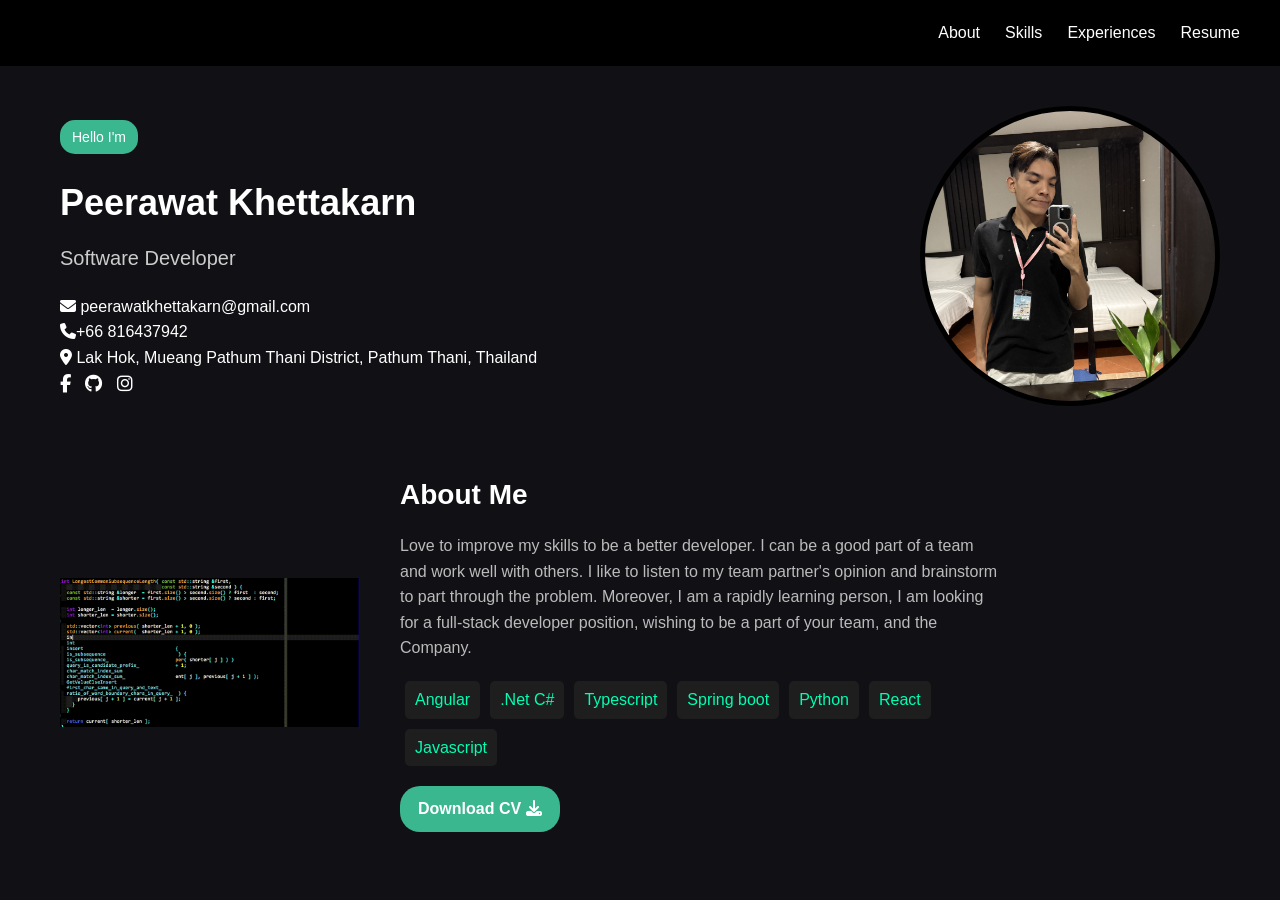
<file: index.html>
<!DOCTYPE html>
<html lang="en">
<head>
  <meta charset="UTF-8" />
  <meta name="viewport" content="width=device-width, initial-scale=1.0"/>
  <title>Peerawat Khettakarn - Portfolio</title>
  <link rel="stylesheet" href="styles.css"/>
  <link rel="stylesheet" href="https://cdnjs.cloudflare.com/ajax/libs/font-awesome/6.4.0/css/all.min.css"/>
</head>
<script>
  fetch('navbar.html')
    .then(response => response.text())
    .then(data => {
      document.getElementById('navbar').innerHTML = data;
    });
</script>
<body>
  <header>
    <div id="navbar"></div>
  </header>

  <main class="container">
    <section class="profile">
      <div class="info">
        <span class="badge">Hello I'm</span>
        <h1>Peerawat Khettakarn</h1>
        <h2>Software Developer</h2>
        <p><i class="fa fa-envelope"></i> peerawatkhettakarn@gmail.com</p>
        <p><i class="fa fa-phone"></i>+66 816437942</p>
        <p><i class="fa fa-map-marker-alt"></i>  Lak Hok, Mueang Pathum Thani District, Pathum Thani, Thailand</p>
        <div class="socials">
          <a href="#"><i class="fab fa-facebook-f"></i></a>
          <a href="https://github.com/prx-ah"><i class="fab fa-github"></i></a>
          <a href=""><i class="fab fa-instagram"></i></a>
        </div>
      </div>
      <div class="profile-pic">
        <img src="image/profile.jpg" alt="Alex Johnson">
      </div>
    </section>

    <section class="about">
      <img src="image/coding.gif"Developer Illustration" class="dev-illustration"/>
      <div class="about-text">
        <h2>About Me</h2>
        <p>Love to improve my skills to be a better developer. I  can be a good part of a team and work well with others. I like to listen to my team partner's opinion and brainstorm to part through the problem. Moreover, I am a rapidly learning person, I am looking for a full-stack developer position, wishing to be a part of your team, and the Company.</p>
        <div class="skills">
          <span>Angular</span><span>.Net C#</span><span>Typescript</span><span>Spring boot</span><span>Python</span><span>React</span><span>Javascript</span>
        </div>
        <a href="file/Resume.pdf" class="btn-cv" download="file/Resume.pdf">Download CV <i class="fa fa-download"></i></a>
      </div>
    </section>
  </main>
</body>
</html>
</file>
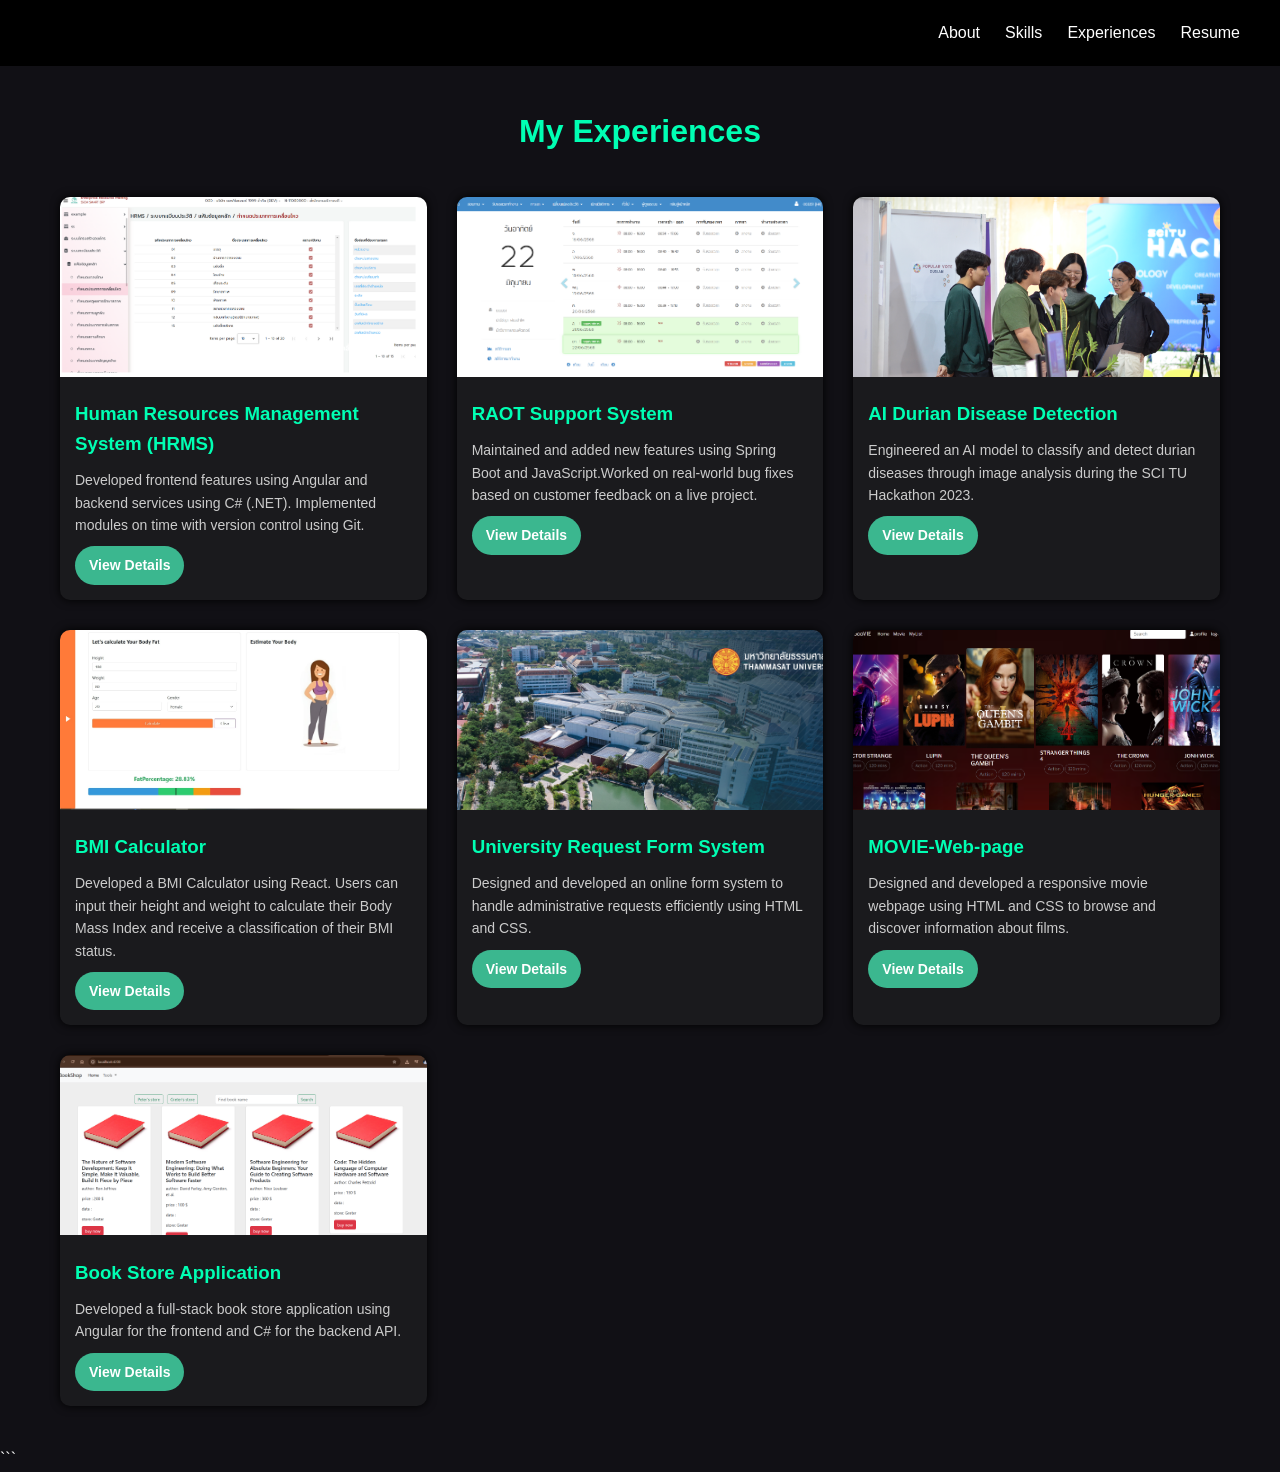
<file: experiences.html>
<!DOCTYPE html>
<html lang="en">
<head>
  <meta charset="UTF-8" />
  <meta name="viewport" content="width=device-width, initial-scale=1.0"/>
  <title>Experiences - Peerawat Khettakarn</title>
  <link rel="stylesheet" href="styles.css"/>
</head>
<script>
  fetch('navbar.html')
    .then(response => response.text())
    .then(data => {
      document.getElementById('navbar').innerHTML = data;
    });
</script>
<body>
  <header>
    <div id="navbar"></div>
  </header>

  <main class="container">
    <h1 class="section-title">My Experiences</h1>

    <section class="card-grid">
      <div class="card">
        <img src="./image/HRMS.png" alt="Human Resources Management System">
        <div class="card-content">
          <h3>Human Resources Management System (HRMS)</h3>
          <p>Developed frontend features using Angular and backend services using C# (.NET).  Implemented modules on time with version control using Git. </p>
          <a href="./file/HRMS.pdf" class="btn-sm">View Details</a>
        </div>
      </div>

      <div class="card">
        <img src="./image/RAOT.png" alt="RAOT Support System">
        <div class="card-content">
          <h3>RAOT Support System</h3>
         <p>Maintained and added new features using Spring Boot and JavaScript.Worked on real-world bug fixes based on customer feedback on a live project. </p>
          <a href="#" class="btn-sm">View Details</a>
        </div>
      </div>

      <div class="card">
        <img src="./image/Hackathon.jpg" alt="AI Durian Disease Detection">
        <div class="card-content">
          <h3>AI Durian Disease Detection</h3>
           <p>Engineered an AI model to classify and detect durian diseases through image analysis during the SCI TU Hackathon 2023.</p>
          <a href="https://github.com/prx-ah/Dusian_project" class="btn-sm">View Details</a>
        </div>
      </div>
      
  
       <div class="card">
        <img src="./image/workoutweb.jpg" alt="BMI Calculator">
        <div class="card-content">
          <h3>BMI Calculator</h3>
          <p>Developed a BMI Calculator using React. Users can input their height and weight to calculate their Body Mass Index and receive a classification of their BMI status. </p>
          <a href="https://github.com/prx-ah/Dusian_project/tree/main/FileTypePolicies/63" class="btn-sm">View Details</a>
        </div>
      </div>

       <div class="card">
        <img src="./image/Thamasart.jpg "alt="University Request Form System">
        <div class="card-content">
          <h3>University Request Form System</h3>
          <p>Designed and developed an online form system to handle administrative requests efficiently using HTML and CSS. </p>
          <a href="#s" class="btn-sm">View Details</a>
        </div>
      </div>

      <div class="card">
  <img src="./image/Web-Movie.png" alt="Movie Web Page">
  <div class="card-content">
    <h3>MOVIE-Web-page</h3>
    <p>Designed and developed a responsive movie webpage using HTML and CSS to browse and discover information about films.</p>
    <a href="https://prx-ah.github.io/prxhfilx-movie-page/" class="btn-sm">View Details</a>
  </div>
</div>

<div class="card">
  <img src="./image/Book_Store.png "alt="Book Store Application">
  <div class="card-content">
    <h3>Book Store Application</h3>
    <p>Developed a full-stack book store application using Angular for the frontend and C# for the backend API.</p>
    <a href="https://github.com/prx-ah/My_Book_Store" class="btn-sm">View Details</a>
  </div>
</div>
    </section>
  </main>
</body>
</html>
```
</file>
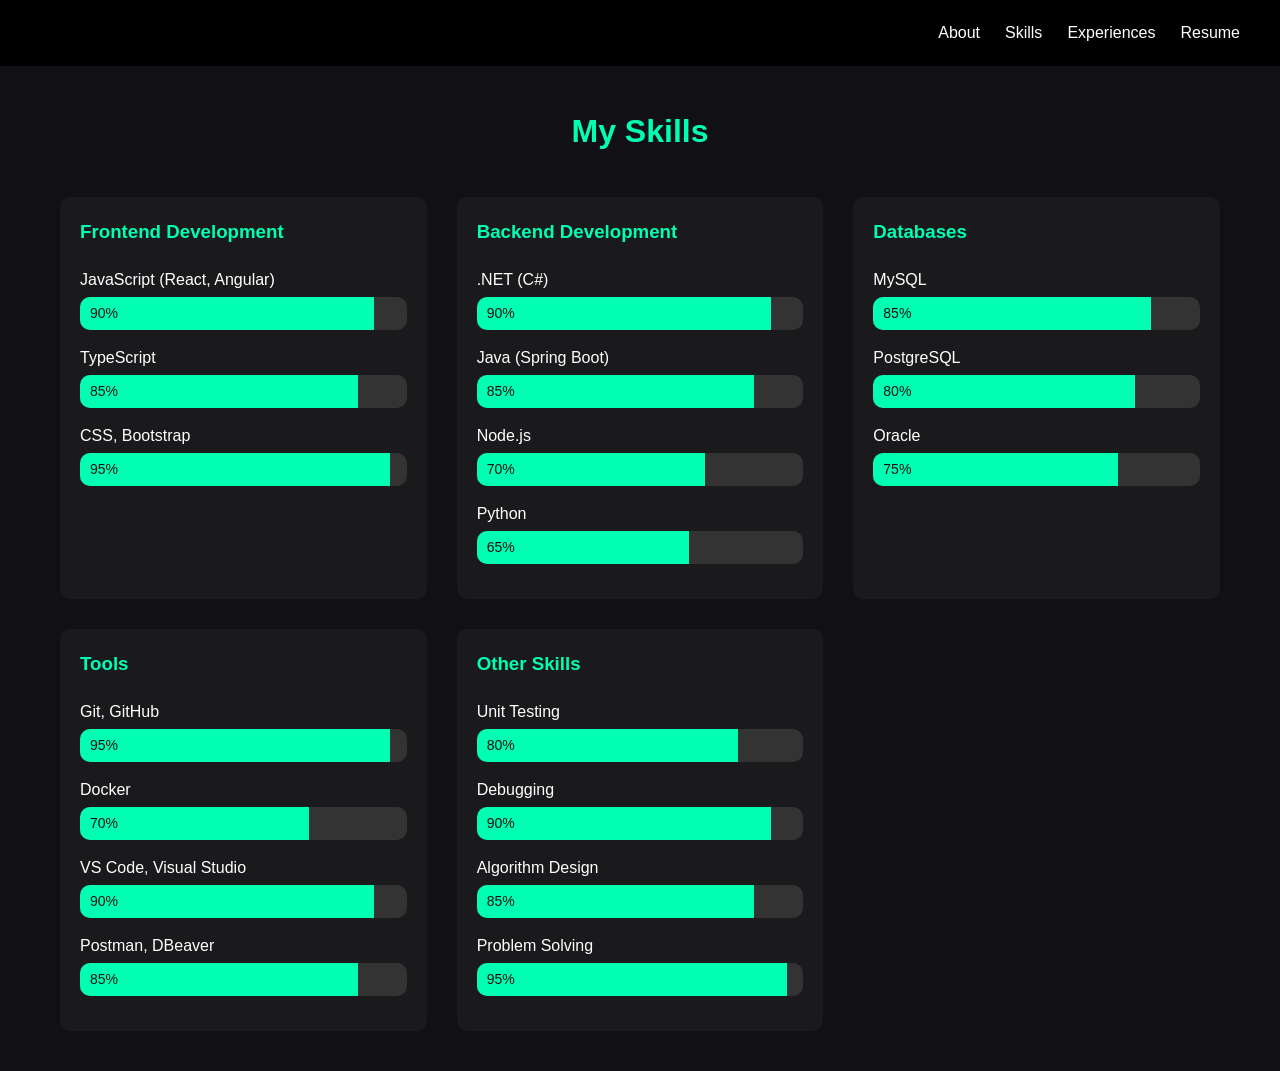
<file: skill.html>
<!DOCTYPE html>
<html lang="en">
<head>
  <meta charset="UTF-8" />
  <meta name="viewport" content="width=device-width, initial-scale=1.0"/>
  <title>Skills - Peerawat Khettakarn</title>
  <link rel="stylesheet" href="styles.css"/>
  <link rel="stylesheet" href="https://cdnjs.cloudflare.com/ajax/libs/font-awesome/6.4.0/css/all.min.css"/>
</head>
<script>
  fetch('navbar.html')
    .then(response => response.text())
    .then(data => {
      document.getElementById('navbar').innerHTML = data;
    });
</script>
<body>
  <header>
    <div id="navbar"></div>
  </header>

  <main class="container">
    <h1 class="section-title">My Skills</h1>

    <section class="skills-section">
      <div class="skill-box">
        <h3>Frontend Development</h3>
        <div class="skill">
          <span>JavaScript (React, Angular)</span> 
          <div class="progress-bar"><div style="width: 90%;">90%</div></div>
        </div>
        <div class="skill">
          <span>TypeScript</span> 
          <div class="progress-bar"><div style="width: 85%;">85%</div></div>
        </div>
        <div class="skill">
          <span>CSS, Bootstrap</span> 
          <div class="progress-bar"><div style="width: 95%;">95%</div></div>
        </div>
      </div>

      <div class="skill-box">
        <h3>Backend Development</h3>
        <div class="skill">
          <span>.NET (C#)</span> 
          <div class="progress-bar"><div style="width: 90%;">90%</div></div>
        </div>
        <div class="skill">
          <span>Java (Spring Boot)</span> 
          <div class="progress-bar"><div style="width: 85%;">85%</div></div>
        </div>
        <div class="skill">
          <span>Node.js</span> 
          <div class="progress-bar"><div style="width: 70%;">70%</div></div>
        </div>
        <div class="skill">
          <span>Python</span> 
          <div class="progress-bar"><div style="width: 65%;">65%</div></div>
        </div>
      </div>

      <div class="skill-box">
        <h3>Databases</h3>
        <div class="skill">
          <span>MySQL</span> 
          <div class="progress-bar"><div style="width: 85%;">85%</div></div>
        </div>
        <div class="skill">
          <span>PostgreSQL</span> 
          <div class="progress-bar"><div style="width: 80%;">80%</div></div>
        </div>
        <div class="skill">
          <span>Oracle</span> 
          <div class="progress-bar"><div style="width: 75%;">75%</div></div>
        </div>
      </div>

      <div class="skill-box">
        <h3>Tools</h3>
        <div class="skill">
          <span>Git, GitHub</span> 
          <div class="progress-bar"><div style="width: 95%;">95%</div></div>
        </div>
        <div class="skill">
          <span>Docker</span> 
          <div class="progress-bar"><div style="width: 70%;">70%</div></div>
        </div>
        <div class="skill">
          <span>VS Code, Visual Studio</span> 
          <div class="progress-bar"><div style="width: 90%;">90%</div></div>
        </div>
         <div class="skill">
          <span>Postman, DBeaver</span> 
          <div class="progress-bar"><div style="width: 85%;">85%</div></div>
        </div>
      </div>
       <div class="skill-box">
        <h3>Other Skills</h3>
        <div class="skill">
          <span>Unit Testing</span> 
          <div class="progress-bar"><div style="width: 80%;">80%</div></div>
        </div>
        <div class="skill">
          <span>Debugging</span> 
          <div class="progress-bar"><div style="width: 90%;">90%</div></div>
        </div>
        <div class="skill">
          <span>Algorithm Design</span> 
          <div class="progress-bar"><div style="width: 85%;">85%</div></div>
        </div>
         <div class="skill">
          <span>Problem Solving</span> 
          <div class="progress-bar"><div style="width: 95%;">95%</div></div>
        </div>
      </div>
    </section>
  </main>
</body>
</html>
</file>
<file: styles.css>
* {
  margin: 0;
  padding: 0;
  box-sizing: border-box;
}

body {
  font-family: 'Arial', sans-serif;
  background-color: #111015;
  color: white;
  line-height: 1.6;
}

.navbar {
  display: flex;
  justify-content: space-between;
  padding: 20px 40px;
  background: #000000;
}

.logo {
  font-size: 24px;
  font-weight: bold;
}

.nav-links {
  list-style: none;
  display: flex;
  gap: 25px;
}

.nav-links li a {
  color: white;
  text-decoration: none;
  font-weight: 500;
}

.container {
  max-width: 1200px;
  margin: 40px auto;
  padding: 0 20px;
}

.profile {
  display: flex;
  justify-content: space-between;
  align-items: center;
  flex-wrap: wrap;
}

.info {
  max-width: 500px;
}

.badge {
  display: inline-block;
  background-color: #3bb78f;
  padding: 6px 12px;
  border-radius: 15px;
  font-size: 14px;
  margin-bottom: 10px;
}

.profile h1 {
  font-size: 36px;
  margin: 10px 0;
}

.profile h2 {
  font-size: 20px;
  font-weight: 400;
  color: #cccccc;
  margin-bottom: 20px;
}

.profile-pic img {
  width: 300px;
  height: 300px;
  border-radius: 50%;
  border: 5px solid #000;
  object-fit: cover;
}

.socials a {
  margin-right: 10px;
  color: white;
  font-size: 18px;
}

.about {
  display: flex;
  align-items: center;
  margin-top: 60px;
  flex-wrap: wrap;
}

.dev-illustration {
  width: 300px;
  margin-right: 40px;
}

.about-text {
  max-width: 600px;
}

.about-text h2 {
  font-size: 28px;
  margin-bottom: 15px;
}

.about-text p {
  margin-bottom: 15px;
  color: #bbb;
}

.skills span {
  background: #1e1e1e;
  color: #00ffb3;
  padding: 6px 10px;
  margin: 5px;
  border-radius: 5px;
  display: inline-block;
}

.btn-cv {
  display: inline-block;
  margin-top: 15px;
  background: #3bb78f;
  padding: 10px 18px;
  border-radius: 20px;
  text-decoration: none;
  color: white;
  font-weight: bold;
  transition: 0.5s background;
}
.btn-cv:hover {
  background: #86dcc4;
}


.section-title {
  font-size: 32px;
  margin-bottom: 40px;
  text-align: center;
  color: #00ffb3;
}

.skills-section {
  display: grid;
  grid-template-columns: repeat(auto-fit, minmax(300px, 1fr));
  gap: 30px;
}

.skill-box {
  background-color: #1a1a1d;
  padding: 20px;
  border-radius: 10px;
}

.skill-box h3 {
  margin-bottom: 20px;
  color: #00ffb3;
}

.skill {
  margin-bottom: 15px;
}

.skill span {
  display: block;
  margin-bottom: 5px;
}

.progress-bar {
  background: #333;
  border-radius: 10px;
  overflow: hidden;
}

.progress-bar div {
  background: #00ffb3;
  color: #111;
  padding: 5px 10px;
  font-size: 14px;
  height: 100%;
}


.card-grid {
  display: grid;
  grid-template-columns: repeat(auto-fit, minmax(280px, 1fr));
  gap: 30px;
}

.card {
  background-color: #1a1a1d;
  border-radius: 10px;
  overflow: hidden;
  box-shadow: 0 0 10px #000;
  transition: transform 0.3s ease;
}

.card:hover {
  transform: translateY(-5px);
}

.card img {
  width: 100%;
  height: 180px;
  object-fit: cover;
}

.card-content {
  padding: 15px;
}

.card-content h3 {
  color: #00ffb3;
  margin-bottom: 10px;
}

.card-content p {
  color: #ccc;
  font-size: 14px;
}

.btn-sm {
  display: inline-block;
  margin-top: 10px;
  background: #3bb78f;
  padding: 8px 14px;
  border-radius: 20px;
  text-decoration: none;
  color: white;
  font-weight: bold;
  font-size: 14px;
}
</file>
